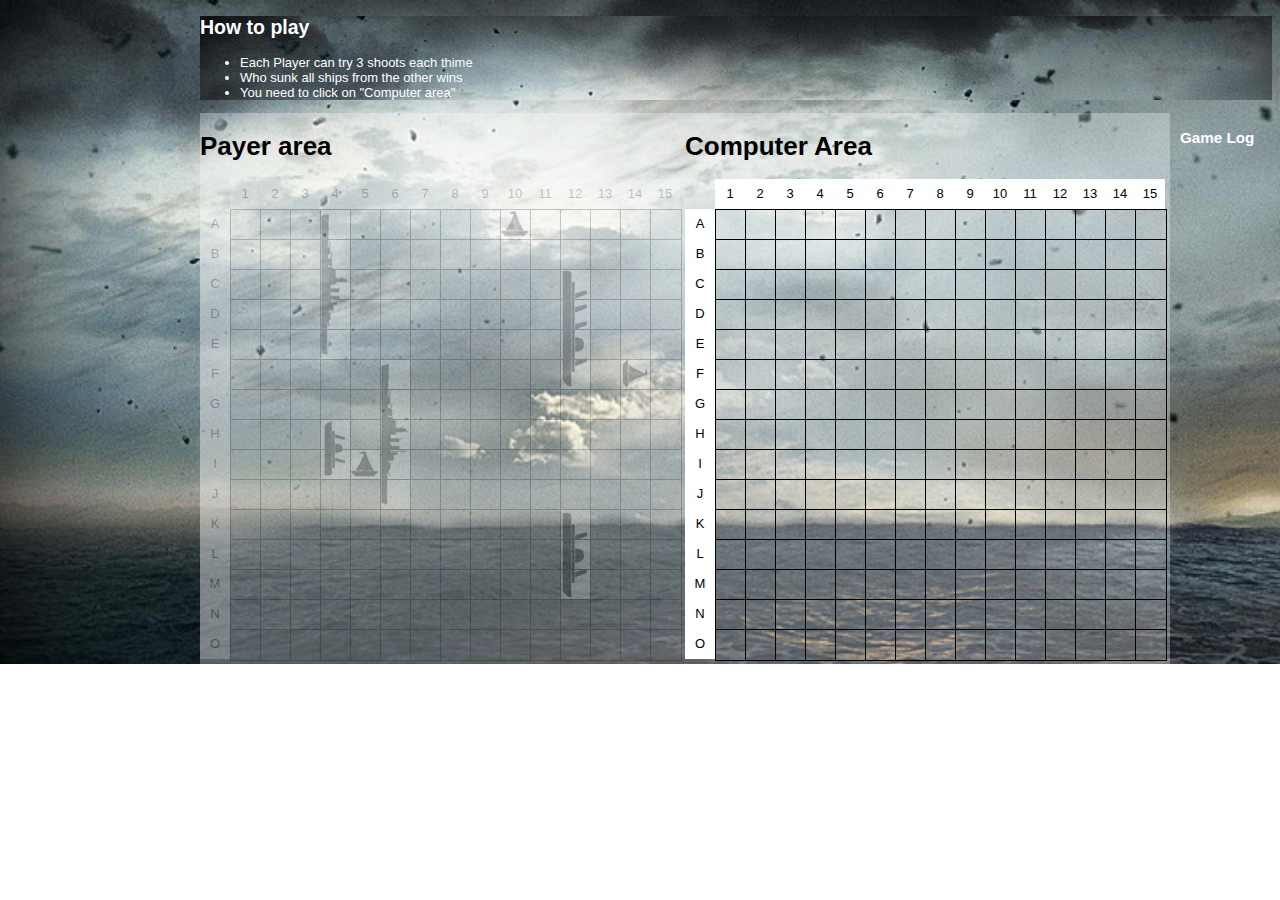
<file: Day08/index.html>
<!DOCTYPE html>
<html>
	<head>
		<meta charset="UTF-8">
		<title>Naval Battle</title>
		<link rel="stylesheet" href="assets/css/estilos.css" type="text/css" media="screen" title="no title" charset="utf-8"/>
		
		<script src="assets/js/class.js" type="text/javascript" charset="utf-8"></script>
		<script src="assets/js/jquery.js" type="text/javascript" charset="utf-8"></script>
		<script src="assets/js/game.js" type="text/javascript" charset="utf-8"></script>
		
		<script type="text/javascript">
			var t, t2;
			$(function(){
				
				t = new Tabuleiro('#canvas-player > div');
				t.adicionarEmbarcacaoAleatoria(new PortaAviao());
				t.adicionarEmbarcacaoAleatoria(new PortaAviao());
				t.adicionarEmbarcacaoAleatoria(new Encouracado());
				t.adicionarEmbarcacaoAleatoria(new Hidroaviao());
				t.adicionarEmbarcacaoAleatoria(new Cruzador());
				t.adicionarEmbarcacaoAleatoria(new Submarino());
				t.adicionarEmbarcacaoAleatoria(new Submarino());
				t.adicionarEmbarcacaoAleatoria(new Submarino());
				t.setPlayer(new Player('jogador'));
				
				t2 = new Tabuleiro('#canvas-cpu > div');
				t2.adicionarEmbarcacaoAleatoria(new PortaAviao());
				t2.adicionarEmbarcacaoAleatoria(new PortaAviao());
				t2.adicionarEmbarcacaoAleatoria(new Encouracado());
				t2.adicionarEmbarcacaoAleatoria(new Hidroaviao());
				t2.adicionarEmbarcacaoAleatoria(new Cruzador());
				t2.adicionarEmbarcacaoAleatoria(new Submarino());
				t2.adicionarEmbarcacaoAleatoria(new Submarino());
				t2.adicionarEmbarcacaoAleatoria(new Submarino());
				t2.exibirEmbarcacoes(false);
				t2.setPlayer(new CPU('computador'));
				
				BatalhaNaval.setup(t, t2, $('#log'));
				
			});
			
			function logDeTiros(evt, coord, result){
				console.log(evt.currentTarget);
				$('#log').append('Result: ' + result + ', row: '+coord.linha+', col: '+coord.coluna+'<br />');
			}
			
		</script>
		
		
		
	</head>
	<body>
		<div class="howto">
			<h2>How to play</h2>
			<ul>
				<li>Each Player can try 3 shoots each thime</li>
				<li>Who sunk all ships from the other wins</li>
				<li> You need to click on "Computer area"</li>
			</ul>		
		</div>
		<div id="canvas-player">
			<h1>Payer area</h1>
			<div></div>
		</div>
		
		<div id="canvas-cpu">
			<h1>Computer Area</h1>
			<div></div>
		</div>
		
		<div id="log">
			<h3>Game Log</h3>
			
			
		</div>
		
	</body>
</html>
</file>
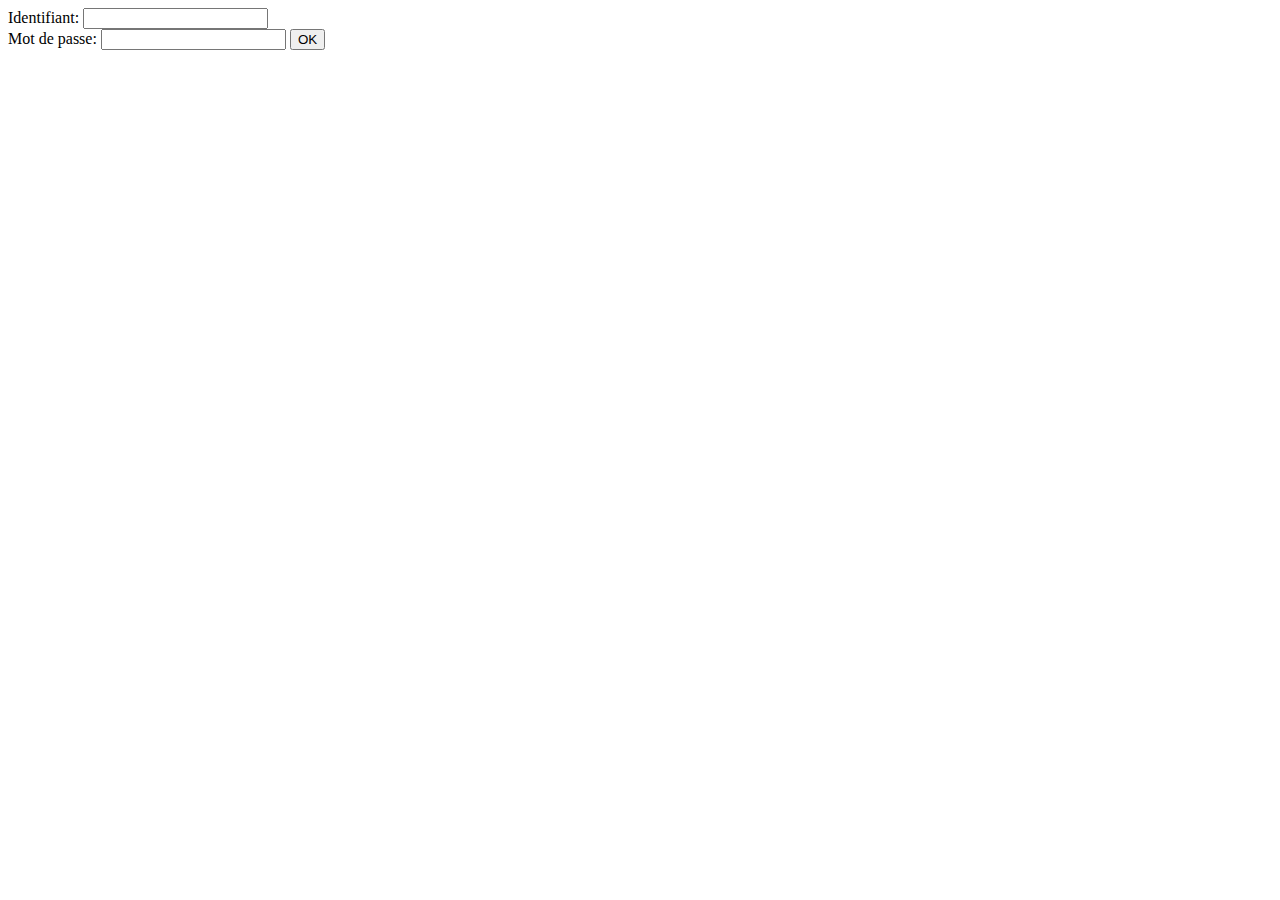
<file: Day04/ex01/index.html>
<!DOCTYPE html>
<html>
<body>
    <form method="post" action="create.php">
        Identifiant: <input type="text" name="login" value="" />
        <br />
        Mot de passe: <input type="password" name="passwd" value="" />
        <input type="submit" name="submit" value="OK"/>
    </form>
</body>
</html>
</file>
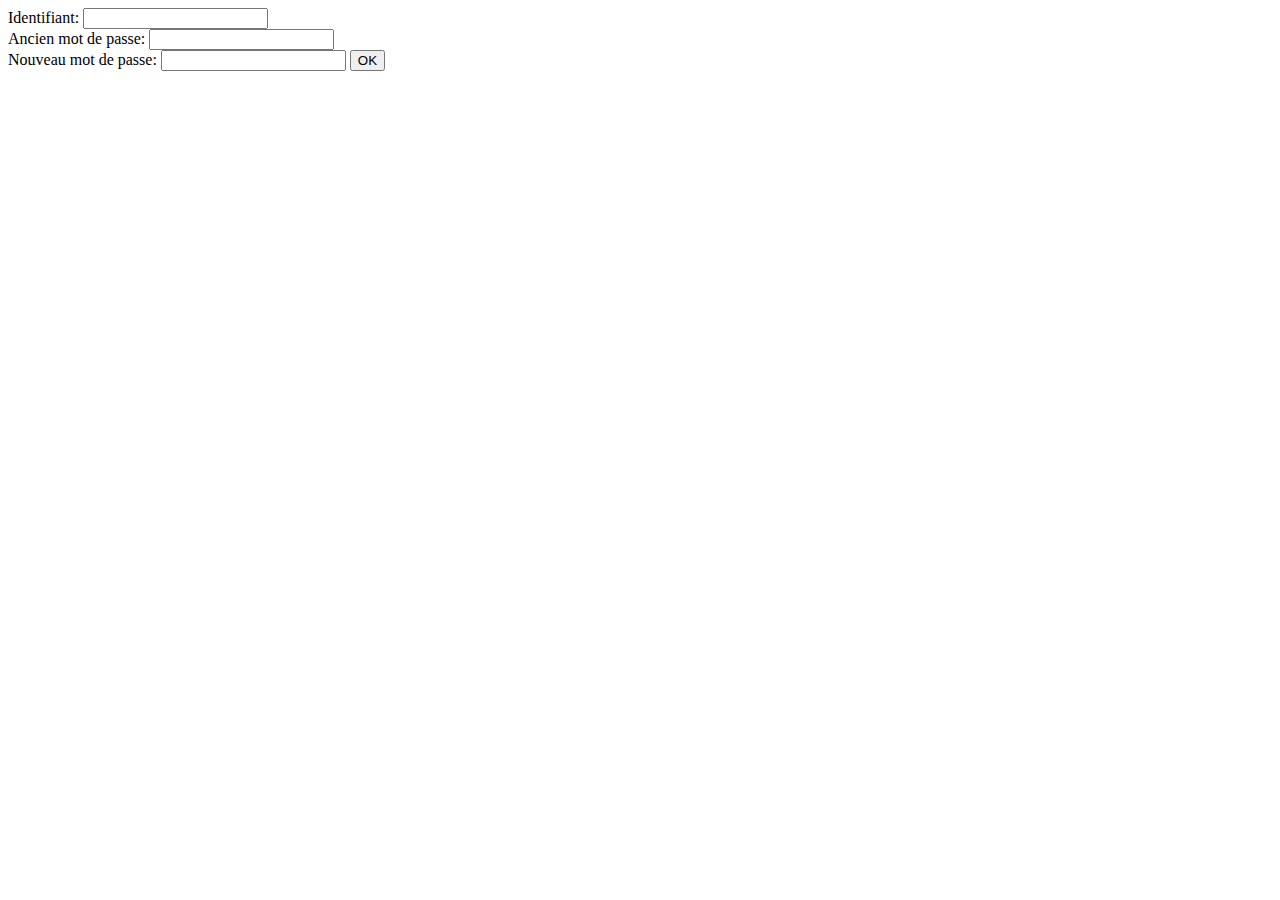
<file: Day04/ex02/index.html>
<html>
<head>
    <meta charset="utf-8" />
</head>
<body>
    <form method="POST" action ="modif.php">
    Identifiant: <input type="text" name="login" value=""/>
    <br />
    Ancien mot de passe: <input type="password" name="oldpw" value=""/>
    <br />
    Nouveau mot de passe: <input type="password" name="newpw" value=""/>
    <input type="submit" name="submit" value="OK"/>
    </form>
</body>
</html>
</file>
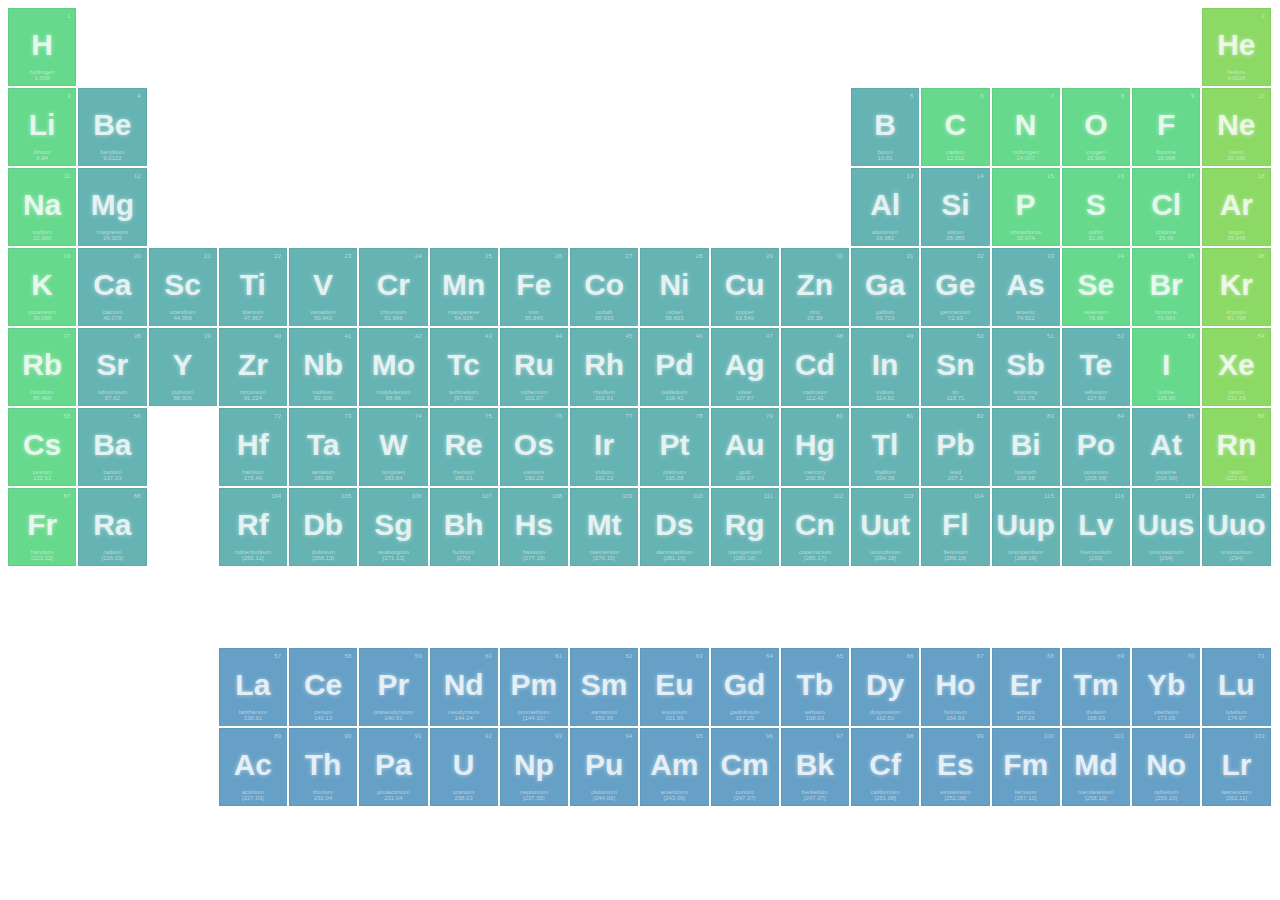
<file: Day00/ex01/table.html>
<!DOCTYPE html>
<html lang="en">
  <head>
    <title> {Periodic Table </title>
    <meta charset="utf-8">
    <meta name="viewport" content="width=device-width, initial-scale=1">
    <!-- <link rel="stylesheet" type="text/css" href="/assets/css/main.css"> -->
    <style>
      /* Mixins */
      .transition(@args) {
        -webkit-transition: @args;
                transition: @args;
      }

      .transform(@args) {
        -webkit-transform: @args;
            -ms-transform: @args;
                transform: @args;
      }

      .transform-origin(@args) {
        -webkit-transform-origin: @args;
            -ms-transform-origin: @args;
                transform-origin: @args;
      }
      /* Styles */
      body {
        font-family: Arial;
        .transform(translateZ(0)); // prevent flashing
      }

      .periodic {
        position: relative;
        height: 200px;
        margin-right: -1px;
        text-shadow: none;
      }

      .periodic-row {
        clear: both;
          height: 10%;
      }

      .cell {
        float: left;
        position: relative;
        width: 5.55%;
        height: 100%;
      }

      .element {
        position: absolute;
        top: 0;
        left: 0;
        bottom: 1px;
        right: 1px;
        box-sizing: border-box;
        box-shadow: 0px 0px 4px rgba(255,255,255,0.5);
        border: 1px solid rgba(0,0,0,0.05);
        text-align: center;
        cursor: default;
        pointer-events: none;
        .transition(all 200ms ease);
        
        background-color: rgba(0, 128, 128, 0.6);
      }

      .cell:hover .element {
        border-color: rgba(0,0,0,0.1);
        .transform(scale(3,3));
        z-index: 1;
        
        background-color: rgba(0, 128, 128, 0.9);
      }

      .at_num,
      .at_details {
        position: absolute;
        font-size: 4px;
        color: rgba(255,255,255,0.5);
        opacity: 0;
      }

      .at_num {
        top: 4px;
        right: 5px;
      }

      .symbol {
        position: absolute;
        top: 50%;
        left: 0px;
        right: 0px;
        margin-top: -4px;
        font-size: 9px;
        line-height: 1;
        height: 9px;
        color: rgba(255,255,255,0.9);
      }

      .at_details {
        bottom: 4px;
        left: 0px;
        right: 0px;
      }

      // styles based on nth-child
      .cell:nth-child(-n+2) .element,
      .cell:nth-child(n+13) .element {
        background-color: rgba(0, 160, 96, 0.6);
      }

      .cell:nth-child(1) .element,
      .periodic-row:nth-child(2) .cell:nth-child(n+14) .element,
      .periodic-row:nth-child(3) .cell:nth-child(n+15) .element,
      .periodic-row:nth-child(4) .cell:nth-child(n+16) .element,
      .periodic-row:nth-child(5) .cell:nth-child(n+17) .element {
        background-color: rgba(0, 192, 64, 0.6);
      }

      .periodic-row:nth-child(-n+6) .cell:nth-child(18) .element {
        background-color: rgba(64, 192, 0, 0.6);
      }

      .periodic-row:nth-child(n+9) .element {
        background-color: rgba(0, 96, 160, 0.6);
      }

      // hover styles
      .cell:nth-child(-n+2):hover .element,
      .cell:nth-child(n+13):hover .element {
        background-color: rgba(0, 160, 96, 0.9);
      }

      .cell:nth-child(1):hover .element,
      .periodic-row:nth-child(2) .cell:nth-child(n+14):hover .element,
      .periodic-row:nth-child(3) .cell:nth-child(n+15):hover .element,
      .periodic-row:nth-child(4) .cell:nth-child(n+16):hover .element,
      .periodic-row:nth-child(5) .cell:nth-child(n+17):hover .element {
        background-color: rgba(0, 192, 64, 0.9);
      }

      .periodic-row:nth-child(-n+6) .cell:nth-child(18):hover .element {
        background-color: rgba(64, 192, 0, 0.9);
      }

      .periodic-row:nth-child(n+9) .cell:hover .element {
        background-color: rgba(0, 96, 160, 0.9);
      }

      /* hover state positioning
      // left hand column */
      .cell:nth-child(1) .element {
        .transform-origin(0 50%);
      }

      /* right hand column */
      .cell:nth-child(18) .element {
        .transform-origin(100% 50%);
      }

      /* bottom row */
      .periodic-row:nth-child(10) .cell .element {
        .transform-origin(50% 100%);
      }

      /* top left corner */
      .periodic-row:nth-child(1) .cell:nth-child(1) .element {
        .transform-origin(0 0);
      }

      /* top right corner */
      .periodic-row:nth-child(1) .cell:nth-child(18) .element {
        .transform-origin(100% 0);
      }

      /* bottom right corner */
      .periodic-row:nth-child(10) .cell:nth-child(18) .element {
        .transform-origin(100% 100%);
      }

      /* Media queries to change size of table
      // small tablet portrait */
      @media (min-width: 600px) {
        .periodic {
          height: 460px;
          margin-right: -2px;
        }
        
        .element {
          right: 2px;
          bottom: 2px;
        }
        
        .at_num,
        .at_details {
          font-size: 4px;
          opacity: 1;
        }

        .symbol {
          margin-top: -17px;
          font-size: 16px;
          font-weight: bold;
          line-height: 30px;
          height: 30px;
          color: rgba(255,255,255,0.75);
          text-shadow: 0 0 4px rgba(255,255,255,0.5);
        }
      }

      /* tablet landscape or small laptop */
      @media (min-width: 800px) {
        .periodic {
          height: 540px;
        }

        .symbol {
          font-size: 20px;
        }
      }

      /* normal screen */
      @media (min-width: 992px) {
        .periodic {
          height: 680px;
        }
        
        .at_num,
        .at_details {
          font-size: 5px;
        }

        .symbol {
          font-size: 24px;
        }
      }

      /* large screen */
      @media (min-width: 1200px) {
        .periodic {
          height: 800px;
        }
        
        .at_num,
        .at_details {
          font-size: 6px;
        }

        .symbol {
          font-size: 30px;
        }
      }
    </style>
  </head>
  <body>
    <div class="periodic">
      <div class="periodic-row">
        <div class="cell">
          <div class="element">
            <div class="at_num">1</div>
            <div class="symbol">H</div>
            <div class="at_details">hydrogen<br />1.008</div>
          </div>
        </div>
        <div class="cell"></div>
        <div class="cell"></div>
        <div class="cell"></div>
        <div class="cell"></div>
        <div class="cell"></div>
        <div class="cell"></div>
        <div class="cell"></div>
        <div class="cell"></div>
        <div class="cell"></div>
        <div class="cell"></div>
        <div class="cell"></div>
        <div class="cell"></div>
        <div class="cell"></div>
        <div class="cell"></div>
        <div class="cell"></div>
        <div class="cell"></div>
        <div class="cell">
          <div class="element">
            <div class="at_num">2</div>
            <div class="symbol">He</div>
            <div class="at_details">helium<br />4.0026</div>
          </div>
        </div>
      </div>
      <div class="periodic-row">
        <div class="cell">
          <div class="element">
            <div class="at_num">3</div>
            <div class="symbol">Li</div>
            <div class="at_details">lithium<br />6.94</div>
          </div>
        </div>
        <div class="cell">
          <div class="element">
            <div class="at_num">4</div>
            <div class="symbol">Be</div>
            <div class="at_details">beryllium<br />9.0122</div>
          </div>
        </div>
        <div class="cell"></div>
        <div class="cell"></div>
        <div class="cell"></div>
        <div class="cell"></div>
        <div class="cell"></div>
        <div class="cell"></div>
        <div class="cell"></div>
        <div class="cell"></div>
        <div class="cell"></div>
        <div class="cell"></div>
        <div class="cell">
          <div class="element">
            <div class="at_num">5</div>
            <div class="symbol">B</div>
            <div class="at_details">boron<br />10.81</div>
          </div>
        </div>
        <div class="cell">
          <div class="element">
            <div class="at_num">6</div>
            <div class="symbol">C</div>
            <div class="at_details">carbon<br />12.011</div>
          </div>
        </div>
        <div class="cell">
          <div class="element">
            <div class="at_num">7</div>
            <div class="symbol">N</div>
            <div class="at_details">nidivogen<br />14.007</div>
          </div>
        </div>
        <div class="cell">
          <div class="element">
            <div class="at_num">8</div>
            <div class="symbol">O</div>
            <div class="at_details">oxygen<br />15.999</div>
          </div>
        </div>
        <div class="cell">
          <div class="element">
            <div class="at_num">9</div>
            <div class="symbol">F</div>
            <div class="at_details">fluorine<br />18.998</div>
          </div>
        </div>
        <div class="cell">
          <div class="element">
            <div class="at_num">10</div>
            <div class="symbol">Ne</div>
            <div class="at_details">neon<br />20.180</div>
          </div>
        </div>
      </div>
      <div class="periodic-row">
        <div class="cell">
          <div class="element">
            <div class="at_num">11</div>
            <div class="symbol">Na</div>
            <div class="at_details">sodium<br />22.990</div>
          </div>
        </div>
        <div class="cell">
          <div class="element">
            <div class="at_num">12</div>
            <div class="symbol">Mg</div>
            <div class="at_details">magnesium<br />24.305</div>
          </div>
        </div>
        <div class="cell"></div>
        <div class="cell"></div>
        <div class="cell"></div>
        <div class="cell"></div>
        <div class="cell"></div>
        <div class="cell"></div>
        <div class="cell"></div>
        <div class="cell"></div>
        <div class="cell"></div>
        <div class="cell"></div>
        <div class="cell">
          <div class="element">
            <div class="at_num">13</div>
            <div class="symbol">Al</div>
            <div class="at_details">aluminum<br />26.982</div>
          </div>
        </div>
        <div class="cell">
          <div class="element">
            <div class="at_num">14</div>
            <div class="symbol">Si</div>
            <div class="at_details">silicon<br />28.085</div>
          </div>
        </div>
        <div class="cell">
          <div class="element">
            <div class="at_num">15</div>
            <div class="symbol">P</div>
            <div class="at_details">phosphorus<br />30.974</div>
          </div>
        </div>
        <div class="cell">
          <div class="element">
            <div class="at_num">16</div>
            <div class="symbol">S</div>
            <div class="at_details">sulfur<br />32.06</div>
          </div>
        </div>
        <div class="cell">
          <div class="element">
            <div class="at_num">17</div>
            <div class="symbol">Cl</div>
            <div class="at_details">chlorine<br />35.45</div>
          </div>
        </div>
        <div class="cell">
          <div class="element">
            <div class="at_num">18</div>
            <div class="symbol">Ar</div>
            <div class="at_details">argon<br />39.948</div>
          </div>
        </div>
      </div>
      <div class="periodic-row">
        <div class="cell">
          <div class="element">
            <div class="at_num">19</div>
            <div class="symbol">K</div>
            <div class="at_details">potassium<br />39.098</div>
          </div>
        </div>
        <div class="cell">
          <div class="element">
            <div class="at_num">20</div>
            <div class="symbol">Ca</div>
            <div class="at_details">calcium<br />40.078</div>
          </div>
        </div>
        <div class="cell">
          <div class="element">
            <div class="at_num">21</div>
            <div class="symbol">Sc</div>
            <div class="at_details">scandium<br />44.956</div>
          </div>
        </div>
        <div class="cell">
          <div class="element">
            <div class="at_num">22</div>
            <div class="symbol">Ti</div>
            <div class="at_details">titanium<br />47.867</div>
          </div>
        </div>
        <div class="cell">
          <div class="element">
            <div class="at_num">23</div>
            <div class="symbol">V</div>
            <div class="at_details">vanadium<br />50.942</div>
          </div>
        </div>
        <div class="cell">
          <div class="element">
            <div class="at_num">24</div>
            <div class="symbol">Cr</div>
            <div class="at_details">chromium<br />51.996</div>
          </div>
        </div>
        <div class="cell">
          <div class="element">
            <div class="at_num">25</div>
            <div class="symbol">Mn</div>
            <div class="at_details">manganese<br />54.938</div>
          </div>
        </div>
        <div class="cell">
          <div class="element">
            <div class="at_num">26</div>
            <div class="symbol">Fe</div>
            <div class="at_details">iron<br />55.845</div>
          </div>
        </div>
        <div class="cell">
          <div class="element">
            <div class="at_num">27</div>
            <div class="symbol">Co</div>
            <div class="at_details">cobalt<br />58.933</div>
          </div>
        </div>
        <div class="cell">
          <div class="element">
            <div class="at_num">28</div>
            <div class="symbol">Ni</div>
            <div class="at_details">nickel<br />58.693</div>
          </div>
        </div>
        <div class="cell">
          <div class="element">
            <div class="at_num">29</div>
            <div class="symbol">Cu</div>
            <div class="at_details">copper<br />63.546</div>
          </div>
        </div>
        <div class="cell">
          <div class="element">
            <div class="at_num">30</div>
            <div class="symbol">Zn</div>
            <div class="at_details">zinc<br />65.38</div>
          </div>
        </div>
        <div class="cell">
          <div class="element">
            <div class="at_num">31</div>
            <div class="symbol">Ga</div>
            <div class="at_details">gallium<br />69.723</div>
          </div>
        </div>
        <div class="cell">
          <div class="element">
            <div class="at_num">32</div>
            <div class="symbol">Ge</div>
            <div class="at_details">germanium<br />72.63</div>
          </div>
        </div>
        <div class="cell">
          <div class="element">
            <div class="at_num">33</div>
            <div class="symbol">As</div>
            <div class="at_details">arsenic<br />74.922</div>
          </div>
        </div>
        <div class="cell">
          <div class="element">
            <div class="at_num">34</div>
            <div class="symbol">Se</div>
            <div class="at_details">selenium<br />78.96</div>
          </div>
        </div>
        <div class="cell">
          <div class="element">
            <div class="at_num">35</div>
            <div class="symbol">Br</div>
            <div class="at_details">bromine<br />79.904</div>
          </div>
        </div>
        <div class="cell">
          <div class="element">
            <div class="at_num">36</div>
            <div class="symbol">Kr</div>
            <div class="at_details">krypton<br />83.798</div>
          </div>
        </div>
      </div>
      <div class="periodic-row">
        <div class="cell">
          <div class="element">
            <div class="at_num">37</div>
            <div class="symbol">Rb</div>
            <div class="at_details">rubidium<br />85.468</div>
          </div>
        </div>
        <div class="cell">
          <div class="element">
            <div class="at_num">38</div>
            <div class="symbol">Sr</div>
            <div class="at_details">sdivontium<br />87.62</div>
          </div>
        </div>
        <div class="cell">
          <div class="element">
            <div class="at_num">39</div>
            <div class="symbol">Y</div>
            <div class="at_details">ytdivium<br />88.906</div>
          </div>
        </div>
        <div class="cell">
          <div class="element">
            <div class="at_num">40</div>
            <div class="symbol">Zr</div>
            <div class="at_details">zirconium<br />91.224</div>
          </div>
        </div>
        <div class="cell">
          <div class="element">
            <div class="at_num">41</div>
            <div class="symbol">Nb</div>
            <div class="at_details">niobium<br />92.906</div>
          </div>
        </div>
        <div class="cell">
          <div class="element">
            <div class="at_num">42</div>
            <div class="symbol">Mo</div>
            <div class="at_details">molybdenum<br />95.96</div>
          </div>
        </div>
        <div class="cell">
          <div class="element">
            <div class="at_num">43</div>
            <div class="symbol">Tc</div>
            <div class="at_details">technetium<br />[97.91]</div>
          </div>
        </div>
        <div class="cell">
          <div class="element">
            <div class="at_num">44</div>
            <div class="symbol">Ru</div>
            <div class="at_details">ruthenium<br />101.07</div>
          </div>
        </div>
        <div class="cell">
          <div class="element">
            <div class="at_num">45</div>
            <div class="symbol">Rh</div>
            <div class="at_details">rhodium<br />102.91</div>
          </div>
        </div>
        <div class="cell">
          <div class="element">
            <div class="at_num">46</div>
            <div class="symbol">Pd</div>
            <div class="at_details">palladium<br />106.42</div>
          </div>
        </div>
        <div class="cell">
          <div class="element">
            <div class="at_num">47</div>
            <div class="symbol">Ag</div>
            <div class="at_details">silver<br />107.87</div>
          </div>
        </div>
        <div class="cell">
          <div class="element">
            <div class="at_num">48</div>
            <div class="symbol">Cd</div>
            <div class="at_details">cadmium<br />112.41</div>
          </div>
        </div>
        <div class="cell">
          <div class="element">
            <div class="at_num">49</div>
            <div class="symbol">In</div>
            <div class="at_details">indium<br />114.82</div>
          </div>
        </div>
        <div class="cell">
          <div class="element">
            <div class="at_num">50</div>
            <div class="symbol">Sn</div>
            <div class="at_details">tin<br />118.71</div>
          </div>
        </div>
        <div class="cell">
          <div class="element">
            <div class="at_num">51</div>
            <div class="symbol">Sb</div>
            <div class="at_details">antimony<br />121.76</div>
          </div>
        </div>
        <div class="cell">
          <div class="element">
            <div class="at_num">52</div>
            <div class="symbol">Te</div>
            <div class="at_details">tellurium<br />127.60</div>
          </div>
        </div>
        <div class="cell">
          <div class="element">
            <div class="at_num">53</div>
            <div class="symbol">I</div>
            <div class="at_details">iodine<br />126.90</div>
          </div>
        </div>
        <div class="cell">
          <div class="element">
            <div class="at_num">54</div>
            <div class="symbol">Xe</div>
            <div class="at_details">xenon<br />131.29</div>
          </div>
        </div>
      </div>
      <div class="periodic-row">
        <div class="cell">
          <div class="element">
            <div class="at_num">55</div>
            <div class="symbol">Cs</div>
            <div class="at_details">cesium<br />132.91</div>
          </div>
        </div>
        <div class="cell">
          <div class="element">
            <div class="at_num">56</div>
            <div class="symbol">Ba</div>
            <div class="at_details">barium<br />137.33</div>
          </div>
        </div>
        <div class="cell"></div>
        <div class="cell">
          <div class="element">
            <div class="at_num">72</div>
            <div class="symbol">Hf</div>
            <div class="at_details">hafnium<br />178.49</div>
          </div>
        </div>
        <div class="cell">
          <div class="element">
            <div class="at_num">73</div>
            <div class="symbol">Ta</div>
            <div class="at_details">tantalum<br />180.95</div>
          </div>
        </div>
        <div class="cell">
          <div class="element">
            <div class="at_num">74</div>
            <div class="symbol">W</div>
            <div class="at_details">tungsten<br />183.84</div>
          </div>
        </div>
        <div class="cell">
          <div class="element">
            <div class="at_num">75</div>
            <div class="symbol">Re</div>
            <div class="at_details">rhenium<br />186.21</div>
          </div>
        </div>
        <div class="cell">
          <div class="element">
            <div class="at_num">76</div>
            <div class="symbol">Os</div>
            <div class="at_details">osmium<br />190.23</div>
          </div>
        </div>
        <div class="cell">
          <div class="element">
            <div class="at_num">77</div>
            <div class="symbol">Ir</div>
            <div class="at_details">iridium<br />192.22</div>
          </div>
        </div>
        <div class="cell">
          <div class="element">
            <div class="at_num">78</div>
            <div class="symbol">Pt</div>
            <div class="at_details">platinum<br />195.08</div>
          </div>
        </div>
        <div class="cell">
          <div class="element">
            <div class="at_num">79</div>
            <div class="symbol">Au</div>
            <div class="at_details">gold<br />196.97</div>
          </div>
        </div>
        <div class="cell">
          <div class="element">
            <div class="at_num">80</div>
            <div class="symbol">Hg</div>
            <div class="at_details">mercury<br />200.59</div>
          </div>
        </div>
        <div class="cell">
          <div class="element">
            <div class="at_num">81</div>
            <div class="symbol">Tl</div>
            <div class="at_details">thallium<br />204.38</div>
          </div>
        </div>
        <div class="cell">
          <div class="element">
            <div class="at_num">82</div>
            <div class="symbol">Pb</div>
            <div class="at_details">lead<br />207.2</div>
          </div>
        </div>
        <div class="cell">
          <div class="element">
            <div class="at_num">83</div>
            <div class="symbol">Bi</div>
            <div class="at_details">bismuth<br />208.98</div>
          </div>
        </div>
        <div class="cell">
          <div class="element">
            <div class="at_num">84</div>
            <div class="symbol">Po</div>
            <div class="at_details">polonium<br />[208.98]</div>
          </div>
        </div>
        <div class="cell">
          <div class="element">
            <div class="at_num">85</div>
            <div class="symbol">At</div>
            <div class="at_details">astatine<br />[209.99]</div>
          </div>
        </div>
        <div class="cell">
          <div class="element">
            <div class="at_num">86</div>
            <div class="symbol">Rn</div>
            <div class="at_details">radon<br />[222.02]</div>
          </div>
        </div>
      </div>
      <div class="periodic-row">
        <div class="cell">
          <div class="element">
            <div class="at_num">87</div>
            <div class="symbol">Fr</div>
            <div class="at_details">francium<br />[223.02]</div>
          </div>
        </div>
        <div class="cell">
          <div class="element">
            <div class="at_num">88</div>
            <div class="symbol">Ra</div>
            <div class="at_details">radium<br />[226.03]</div>
          </div>
        </div>
        <div class="cell"></div>
        <div class="cell">
          <div class="element">
            <div class="at_num">104</div>
            <div class="symbol">Rf</div>
            <div class="at_details">rutherfordium<br />[265.12]</div>
          </div>
        </div>
        <div class="cell">
          <div class="element">
            <div class="at_num">105</div>
            <div class="symbol">Db</div>
            <div class="at_details">dubnium<br />[268.13]</div>
          </div>
        </div>
        <div class="cell">
          <div class="element">
            <div class="at_num">106</div>
            <div class="symbol">Sg</div>
            <div class="at_details">seaborgium<br />[271.13]</div>
          </div>
        </div>
        <div class="cell">
          <div class="element">
            <div class="at_num">107</div>
            <div class="symbol">Bh</div>
            <div class="at_details">bohrium<br />[270]</div>
          </div>
        </div>
        <div class="cell">
          <div class="element">
            <div class="at_num">108</div>
            <div class="symbol">Hs</div>
            <div class="at_details">hassium<br />[277.15]</div>
          </div>
        </div>
        <div class="cell">
          <div class="element">
            <div class="at_num">109</div>
            <div class="symbol">Mt</div>
            <div class="at_details">meitnerium<br />[276.15]</div>
          </div>
        </div>
        <div class="cell">
          <div class="element">
            <div class="at_num">110</div>
            <div class="symbol">Ds</div>
            <div class="at_details">darmstadtium<br />[281.16]</div>
          </div>
        </div>
        <div class="cell">
          <div class="element">
            <div class="at_num">111</div>
            <div class="symbol">Rg</div>
            <div class="at_details">roentgenium<br />[280.16]</div>
          </div>
        </div>
        <div class="cell">
          <div class="element">
            <div class="at_num">112</div>
            <div class="symbol">Cn</div>
            <div class="at_details">copernicium<br />[285.17]</div>
          </div>
        </div>
        <div class="cell">
          <div class="element">
            <div class="at_num">113</div>
            <div class="symbol">Uut</div>
            <div class="at_details">unundivium<br />[284.18]</div>
          </div>
        </div>
        <div class="cell">
          <div class="element">
            <div class="at_num">114</div>
            <div class="symbol">Fl</div>
            <div class="at_details">flerovium<br />[289.19]</div>
          </div>
        </div>
        <div class="cell">
          <div class="element">
            <div class="at_num">115</div>
            <div class="symbol">Uup</div>
            <div class="at_details">ununpentium<br />[288.19]</div>
          </div>
        </div>
        <div class="cell">
          <div class="element">
            <div class="at_num">116</div>
            <div class="symbol">Lv</div>
            <div class="at_details">livermorium<br />[293]</div>
          </div>
        </div>
        <div class="cell">
          <div class="element">
            <div class="at_num">117</div>
            <div class="symbol">Uus</div>
            <div class="at_details">ununseptium<br />[294]</div>
          </div>
        </div>
        <div class="cell">
          <div class="element">
            <div class="at_num">118</div>
            <div class="symbol">Uuo</div>
            <div class="at_details">ununoctium<br />[294]</div>
          </div>
        </div>
      </div>
      <div class="periodic-row"></div>
      <div class="periodic-row">
        <div class="cell"></div>
        <div class="cell"></div>
        <div class="cell"></div>
        <div class="cell">
          <div class="element">
            <div class="at_num">57</div>
            <div class="symbol">La</div>
            <div class="at_details">lanthanum<br />138.91</div>
          </div>
        </div>
        <div class="cell">
          <div class="element">
            <div class="at_num">58</div>
            <div class="symbol">Ce</div>
            <div class="at_details">cerium<br />140.12</div>
          </div>
        </div>
        <div class="cell">
          <div class="element">
            <div class="at_num">59</div>
            <div class="symbol">Pr</div>
            <div class="at_details">praseodymium<br />140.91</div>
          </div>
        </div>
        <div class="cell">
          <div class="element">
            <div class="at_num">60</div>
            <div class="symbol">Nd</div>
            <div class="at_details">neodymium<br />144.24</div>
          </div>
        </div>
        <div class="cell">
          <div class="element">
            <div class="at_num">61</div>
            <div class="symbol">Pm</div>
            <div class="at_details">promethium<br />[144.91]</div>
          </div>
        </div>
        <div class="cell">
          <div class="element">
            <div class="at_num">62</div>
            <div class="symbol">Sm</div>
            <div class="at_details">samarium<br />150.36</div>
          </div>
        </div>
        <div class="cell">
          <div class="element">
            <div class="at_num">63</div>
            <div class="symbol">Eu</div>
            <div class="at_details">europium<br />151.96</div>
          </div>
        </div>
        <div class="cell">
          <div class="element">
            <div class="at_num">64</div>
            <div class="symbol">Gd</div>
            <div class="at_details">gadolinium<br />157.25</div>
          </div>
        </div>
        <div class="cell">
          <div class="element">
            <div class="at_num">65</div>
            <div class="symbol">Tb</div>
            <div class="at_details">terbium<br />158.93</div>
          </div>
        </div>
        <div class="cell">
          <div class="element">
            <div class="at_num">66</div>
            <div class="symbol">Dy</div>
            <div class="at_details">dysprosium<br />162.50</div>
          </div>
        </div>
        <div class="cell">
          <div class="element">
            <div class="at_num">67</div>
            <div class="symbol">Ho</div>
            <div class="at_details">holmium<br />164.93</div>
          </div>
        </div>
        <div class="cell">
          <div class="element">
            <div class="at_num">68</div>
            <div class="symbol">Er</div>
            <div class="at_details">erbium<br />167.26</div>
          </div>
        </div>
        <div class="cell">
          <div class="element">
            <div class="at_num">69</div>
            <div class="symbol">Tm</div>
            <div class="at_details">thulium<br />168.93</div>
          </div>
        </div>
        <div class="cell">
          <div class="element">
            <div class="at_num">70</div>
            <div class="symbol">Yb</div>
            <div class="at_details">ytterbium<br />173.05</div>
          </div>
        </div>
        <div class="cell">
          <div class="element">
            <div class="at_num">71</div>
            <div class="symbol">Lu</div>
            <div class="at_details">lutetium<br />174.97</div>
          </div>
        </div>
      </div>
      <div class="periodic-row">
        <div class="cell"></div>
        <div class="cell"></div>
        <div class="cell"></div>
        <div class="cell">
          <div class="element">
            <div class="at_num">89</div>
            <div class="symbol">Ac</div>
            <div class="at_details">actinium<br />[227.03]</div>
          </div>
        </div>
        <div class="cell">
          <div class="element">
            <div class="at_num">90</div>
            <div class="symbol">Th</div>
            <div class="at_details">thorium<br />232.04</div>
          </div>
        </div>
        <div class="cell">
          <div class="element">
            <div class="at_num">91</div>
            <div class="symbol">Pa</div>
            <div class="at_details">protactinium<br />231.04</div>
          </div>
        </div>
        <div class="cell">
          <div class="element">
            <div class="at_num">92</div>
            <div class="symbol">U</div>
            <div class="at_details">uranium<br />238.03</div>
          </div>
        </div>
        <div class="cell">
          <div class="element">
            <div class="at_num">93</div>
            <div class="symbol">Np</div>
            <div class="at_details">neptunium<br />[237.05]</div>
          </div>
        </div>
        <div class="cell">
          <div class="element">
            <div class="at_num">94</div>
            <div class="symbol">Pu</div>
            <div class="at_details">plutonium<br />[244.06]</div>
          </div>
        </div>
        <div class="cell">
          <div class="element">
            <div class="at_num">95</div>
            <div class="symbol">Am</div>
            <div class="at_details">americium<br />[243.06]</div>
          </div>
        </div>
        <div class="cell">
          <div class="element">
            <div class="at_num">96</div>
            <div class="symbol">Cm</div>
            <div class="at_details">curium<br />[247.07]</div>
          </div>
        </div>
        <div class="cell">
          <div class="element">
            <div class="at_num">97</div>
            <div class="symbol">Bk</div>
            <div class="at_details">berkelium<br />[247.07]</div>
          </div>
        </div>
        <div class="cell">
          <div class="element">
            <div class="at_num">98</div>
            <div class="symbol">Cf</div>
            <div class="at_details">californium<br />[251.08]</div>
          </div>
        </div>
        <div class="cell">
          <div class="element">
            <div class="at_num">99</div>
            <div class="symbol">Es</div>
            <div class="at_details">einsteinium<br />[252.08]</div>
          </div>
        </div>
        <div class="cell">
          <div class="element">
            <div class="at_num">100</div>
            <div class="symbol">Fm</div>
            <div class="at_details">fermium<br />[257.10]</div>
          </div>
        </div>
        <div class="cell">
          <div class="element">
            <div class="at_num">101</div>
            <div class="symbol">Md</div>
            <div class="at_details">mendelevium<br />[258.10]</div>
          </div>
        </div>
        <div class="cell">
          <div class="element">
            <div class="at_num">102</div>
            <div class="symbol">No</div>
            <div class="at_details">nobelium<br />[259.10]</div>
          </div>
        </div>
        <div class="cell">
          <div class="element">
            <div class="at_num">103</div>
            <div class="symbol">Lr</div>
            <div class="at_details">lawrencium<br />[262.11]</div>
          </div>
        </div>
      </div>
      <div style="clear: both;"></div>
    </div>
  </body>
</html>
</file>
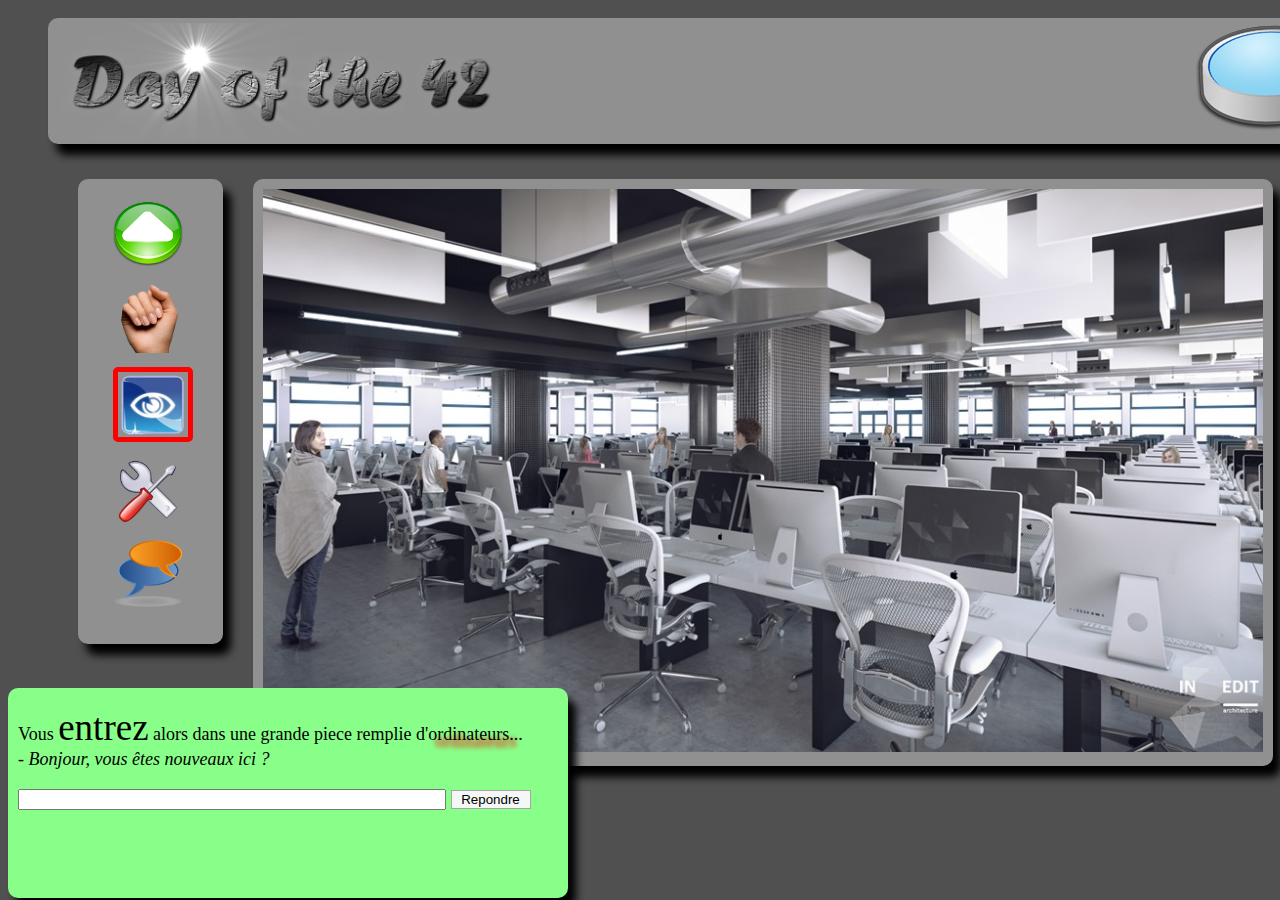
<file: Day00/ex02/doft.html>
<!DOCTYPE html>
<html>

<head>
    <meta charset="UTF-8" />
    <title>Day of the 42</title>
    <link rel="stylesheet" href="doft.css">
    <meta name="viewport" content="width=device-width, initial-scale=1">
</head>

<body>
    <div class="main">
        <div class="tout">
            <header class="shadow curve background">
                <img src="resources/day_of_the_42.png" class="cock" alt="day_of_the_42" />
                <div class="right">
                    <img src="resources/loupe.png" alt="loupe" class="loupe" title="Rechercher" />
                    <a href="https://www.disney.com"><img src="resources/reload.png" alt="reload" title="Recommencer au début"
                            class="reload"></a>
                    <a href="https://www.relaischateaux.com"><img src="resources/close.gif" alt="close" title="Déconnecter"
                            class="close"></a>
                </div>
            </header>

            <div class="center">
                <div class="center_left shadow curve background">
                    <img title="Avancer" class="gay" src="resources/arrow.png" alt="Avancer">
                    <img title="Prendre" class="gay" src="resources/main.png" alt="Prendre">
                    <img title="Regarder" class="gay look" src="resources/oeil.png" alt="Regarder">
                    <img title="Utiliser" class="gay" src="resources/outil.png" alt="Utiliser">
                    <img title="Parler" class="gay" src="resources/chat-icon.png" alt="Parler">
                </div>

                <div class="center_mid shadow curve background">
                    <img class="cluster" src="resources/cluster.jpg" alt="Planets" usemap="#planetmap">
                </div>

                <div class="center_right shadow curve background">
                    <img src="resources/book.png" class="book" alt="H2G2" title="The Guide of everything"> <br>
                    <img src="resources/towel.png" class="towel" alt="Serviette" title="Serviette">
                    <div class="brick" title="Brique"></div>
                </div>


                <map name="planetmap">
                    <area shape="rect" coords="323,327,450,550" href="https://www.ikea.com" alt="Sun">
                    <area shape="rect" coords="800,445,1006,325" href="https://www.apple.com" alt="Mercury">
                </map>

            </div>
            <div class="green shadow curve">
                <p>
                    Vous <span class="entrez">entrez</span> alors dans une grande piece remplie d'<span class="ombrouge">ordinateurs</span>...<br>
                    <span class="ita">- Bonjour, vous êtes nouveaux ici ?</span>
                </p>
                <form action="">
                    <input type="text" class="text">
                    <input class="rep" type="submit" name="repondre" value="Repondre">
                </form>
            </div>
        </div>
    </div>
</body>

</html>
</file>
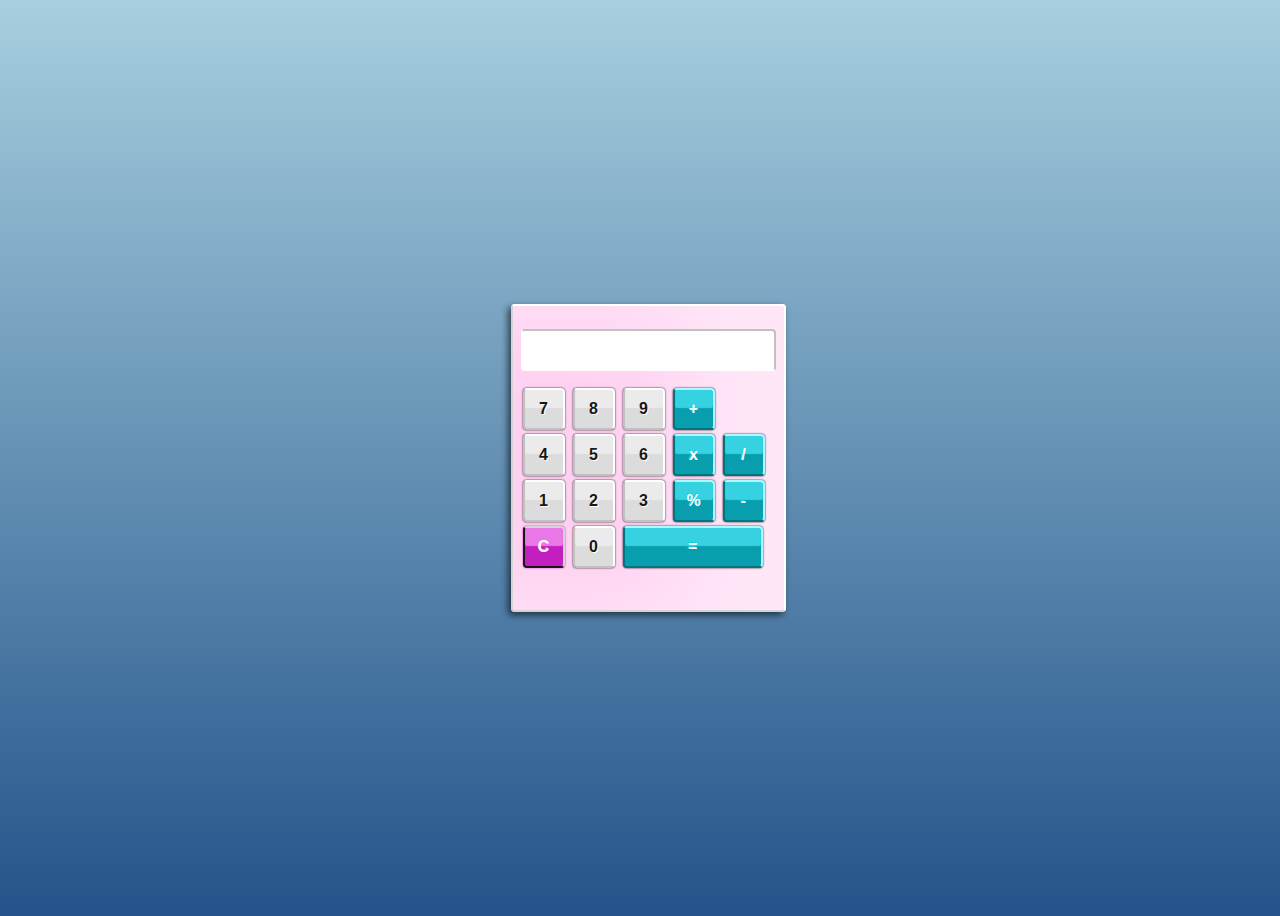
<file: Day09/ex01-wrong/calc.html>
<html>
    <head>
        <style>
            body {
                background: url(http://www.inkspilldesign.com/demo/wood-tile-background.jpg);
                background-color: #14cfe2;
                /* * Permalink - use to edit and share this gradient: http://colorzilla.com/gradient-editor/#a7cfdf+0,23538a+100;Blue+3d+%238 */
                background: #a7cfdf; /* Old browsers */
                background: -moz-linear-gradient(top, #a7cfdf 0%, #23538a 100%); /* FF3.6-15 */
                background: -webkit-linear-gradient(top, #a7cfdf 0%,#23538a 100%); /* Chrome10-25,Safari5.1-6 */
                background: linear-gradient(to bottom, #a7cfdf 0%,#23538a 100%); /* W3C, IE10+, FF16+, Chrome26+, Opera12+, Safari7+ */
            }

            .container {
                display: flex;
                align-items: center;
                justify-content: center;
                height: 100vh;
                width: 100vw;
            }

            #container {
                width: 255px;
                padding: 8px 8px 20px 8px;
                margin: 20px auto;
                background-color: #ffd1f1;
                border-radius: 4px;
                border-top: 2px solid #FFF;
                border-right: 2px solid #FFF;
                border-bottom: 2px solid #d4d4d4;
                border-left: 2px solid #d4d4d4;
                box-shadow: -3px 3px 7px rgba(0, 0, 0, .6), inset -100px 0px 100px rgba(255, 255, 255, .5);
            }

            #display {
                display: block;
                margin: 15px auto;
                height: 42px;
                width: 100%;
                padding: 0 10px;
                border-radius: 4px;
                border-top: 2px solid #C1C1C1;
                border-right: 2px solid #C1C1C1;
                border-bottom: 2px solid #FFF;
                border-left: 2px solid #FFF;
                background-color: #FFF;
                font-size: 25px;
                color: #666;
                text-align: right;
                font-weight: 400;
            }

            .button {
                display: inline-block;
                margin: 2px;
                width: 42px;
                height: 42px;
                font-size: 16px;
                font-weight: bold;
                border-radius: 4px;
            }
            span {
                display: inline-block;
                margin: 2px;
                width: 42px;
                font-size: 16px;
                font-weight: bold;
                border-radius: 4px;
            }
            #clearButton {
                margin: 2px 2px 6px 2px;
                color: #FFF;
                text-shadow: -1px -1px 0px #ea78e7;
                background-color: #ea78e7;
                border-top: 2px solid #d4d4d4;
                border-right: 2px solid #d4d4d4;
                border-bottom: 2px solid #181818;
                border-left: 2px solid #181818;
                box-shadow: 0px 0px 2px #c31ebf, inset 0px -20px 1px #c31ebf;
            }

            .digits {
                color: #181818;
                text-shadow: 1px 1px 0px #FFF;
                background-color: #EBEBEB;
                border-top: 2px solid #FFF;
                border-right: 2px solid #FFF;
                border-bottom: 2px solid #C1C1C1;
                border-left: 2px solid #C1C1C1;
                border-radius: 4px;
                box-shadow: 0px 0px 2px #030303, inset 0px -20px 1px #DCDCDC;
            }
            .digits:hover {
                background-color: #d4d4d4;
                box-shadow: 0px 0px 2px #030303, inset 0px -20px 1px #c1c1c1;
            }

            .mathButtons:hover {
                background-color: #2fb9c7;
                box-shadow: 0px 0px 2px #030303, inset 0px -20px 1px #107b86;
            }
            
            #clearButton:hover {
                background-color: #d47ad1;
                box-shadow: 0px 0px 2px #7b638a, inset 0px -20px 1px #b12aad;
            }
            .digits:active,
            .mathButtons:active,
            #clearButton:active {
                background-color: rgba(0, 0, 0, .2);
                box-shadow: 0px 0px 2px rgba(0, 0, 0, 0.1), inset 0px -20px 1px rgba(150, 150, 150, 0.1);
            }
            .mathButtons {
                color: #FFF;
                text-shadow: -1px -1px 0px #14cfe2;
                background-color: #36d2e2;
                border-top: 2px solid #aff8ff;
                border-right: 2px solid #aff8ff;
                border-bottom: 2px solid #007480;
                border-left: 2px solid #007480;
                box-shadow: 0px 0px 2px #030303, inset 0px -20px 1px #089ead;
            }
            .equal {
                width: 55%;
            }
            </style>
    </head>
<body>
    <div class="container">
        <fieldset id="container">
            <form name="calculator">
    
                <input id="display" type="text" name="display" readonly>
    
                <input class="button digits" type="button" value="7" onclick="calculator.display.value += '7'">
                <input class="button digits" type="button" value="8" onclick="calculator.display.value += '8'">
                <input class="button digits" type="button" value="9" onclick="calculator.display.value += '9'">
                <input class="button mathButtons" type="button" value="+" onclick="calculator.display.value += ' + '">
                <span class="empty"></span>
                
                <br>
                <input class="button digits" type="button" value="4" onclick="calculator.display.value += '4'">
                <input class="button digits" type="button" value="5" onclick="calculator.display.value += '5'">
                <input class="button digits" type="button" value="6" onclick="calculator.display.value += '6'">
                <input class="button mathButtons" type="button" value="x" onclick="calculator.display.value += ' * '">
                <input class="button mathButtons" type="button" value="/" onclick="calculator.display.value += ' / '">
                
                <br>
                <input class="button digits" type="button" value="1" onclick="calculator.display.value += '1'">
                <input class="button digits" type="button" value="2" onclick="calculator.display.value += '2'">
                <input class="button digits" type="button" value="3" onclick="calculator.display.value += '3'">
                <input class="button mathButtons" type="button" value="%" onclick="calculator.display.value += ' % '")>
                <input class="button mathButtons" type="button" value="-" onclick="calculator.display.value += ' - '">
                
                <br>
                <input id="clearButton" class="button" type="button" value="C" onclick="calculator.display.value = ''">
                <input class="button digits" type="button" value="0" onclick="calculator.display.value += '0'">
                <input class="button mathButtons equal" type="button" value="=" onclick="calculator.display.value = eval(calculator.display.value)">

            </form>
        </fieldset>
    </div>
</body>
</html>
</file>
<file: Day08/assets/css/estilos.css>
@CHARSET "UTF-8";

html, body {
	font-family: Arial, Helvetica, sans-serif;
	font-size: 13px;
	/*background-image: url("../images/background-sea.jpg");*/
	background-image: url("../images/bg.jpg");
	background-repeat: no-repeat;
	background-size: cover;
}
body {
	margin-left: 200px;
}

#canvas-player div, #canvas-cpu div {
	position:relative;
}
#canvas-player, #canvas-cpu {
	float: left;
	background-color: rgba(255,255,255,0.3);
}
.howto, #log {
	
	color: white;
}

#canvas-cpu {
	float: left;
}

.x-letra-topo, .x-letra-linha {
	text-align: center;
	background-color: #FFFFFF;
}

.x-celula {
	border-top: 1px solid black;
	border-left: 1px solid black;
} 

.x-embarcacao {
	background-repeat: no-repeat;
	background-position: center center;
}

.cruzador {
	background-image: URL(../images/cruzador.gif);
}

.encouracado {
	background-image: URL(../images/encouracado.gif);
}

.hidroaviao {
	background-image: URL(../images/hidroaviao.gif);
}

.porta-aviao {
	background-image: URL(../images/porta-aviao.gif);
}

.submarino {
	background-image: URL(../images/submarino.gif);
}

.tiro_agua {
	background-color: #00adff;
}

.tiro_acerto {
	background-color: #FFCC00;
}
.x-derrubado {
	background-color: #ff00d4;
}

#log {
	height: 300px;
	overflow: auto;
	float: left;
	padding-left: 10px;
}
</file>
<file: Day00/ex02/doft.css>
body {
	background-color: #505050;
}

.main{
	width: 1500px;
	margin: auto;
}

.tout {
	padding-top: 10px;
	width: 1420px;
	position: relative;
	margin: 0 auto;
}

.shadow {
	box-shadow: 8px 11px 8px 0 #000;
}

.curve {
	border-radius: 10px;
}

.background {
	background-color: #909090;
}

.right {
	width: 286px;
	float: right;
	position: relative;
}

.cock {
	margin-left: 5px;
	margin-top: 5px;
	width: 32%;
}

.loupe {
	height: auto;
	margin-top: 0px;
}

.reload {
	float: right;
	width: 17px;
	height: auto;
	margin-top: 7px;
	margin-right: 10px;
}

.close {
	width: 17px;
	bottom: 32px;
	height: auto;
	margin-right: 10px;
	position: absolute;
	right: 0;
}

.center {
	margin-top: 10px;
	width: 100%;
	padding-left: 30px;
	float: left;
}

.center_mid {
	margin-right: 30px;
	width: 1020px;
	margin-left: 30px;
	padding-bottom: 10px;
	float: left;
}

.cluster {
	width: 1000px;
	margin-left: 10px;
	margin-top: 10px;
}

.center_right {
	width: 131px;
	height: 450px;
	padding-top: 20px;
	padding-left: 10px;
	text-align: center;
	float: left;
}

.book {
	height: 85px;
	width: 65px;
}

.towel {
	width: 75px;
	margin-top: 20px;
	margin-bottom: 20px;
}

.brick {
	background: repeat url('resources/brick.jpg');
	width: 120px;
	height: 70px;
}

.center {
	margin-top: 10px;
	width: 100%;
	padding-left: 30px;
	float: left;
}

.center_left {
	width: 110px;
	height: 425px;
	padding-left: 35px;
	padding-bottom: 20px;
	padding-top: 20px;
	float: left;
}

.gay {
	width: 70px;
	margin-bottom: 10px;
}

.look {
	border: 5px solid red;
	border-radius: 5px;
}

.green {
	position: absolute;
	font-family: Times;
	z-index: 1;
	width: 550px;
	height: 210px;
	top: 680px;
	left: -40px;
	padding-left: 10px;
	/*border: 1px solid #000;*/
	background-color: #88FF89;
	font-size: 18px;
	font-family: Verdana;
}

.entrez {
	font-size: 37px;
	font-family: Georgia;
}

.ita {
	font-style: italic;
}

.ombrouge {
	text-shadow: 7px 7px 5px rgba(255, 0, 0, 255);
}

.text {
	width: 420px
}

.rep {
	border-radius: 0;
	border: medium none;
	font-size: 13;
	letter-spacing: 1,6px;
padding-top: 1px;
width: 80px;
background: #f5f7f6;
border: 1px solid #A8A4A5;
}
</file>
